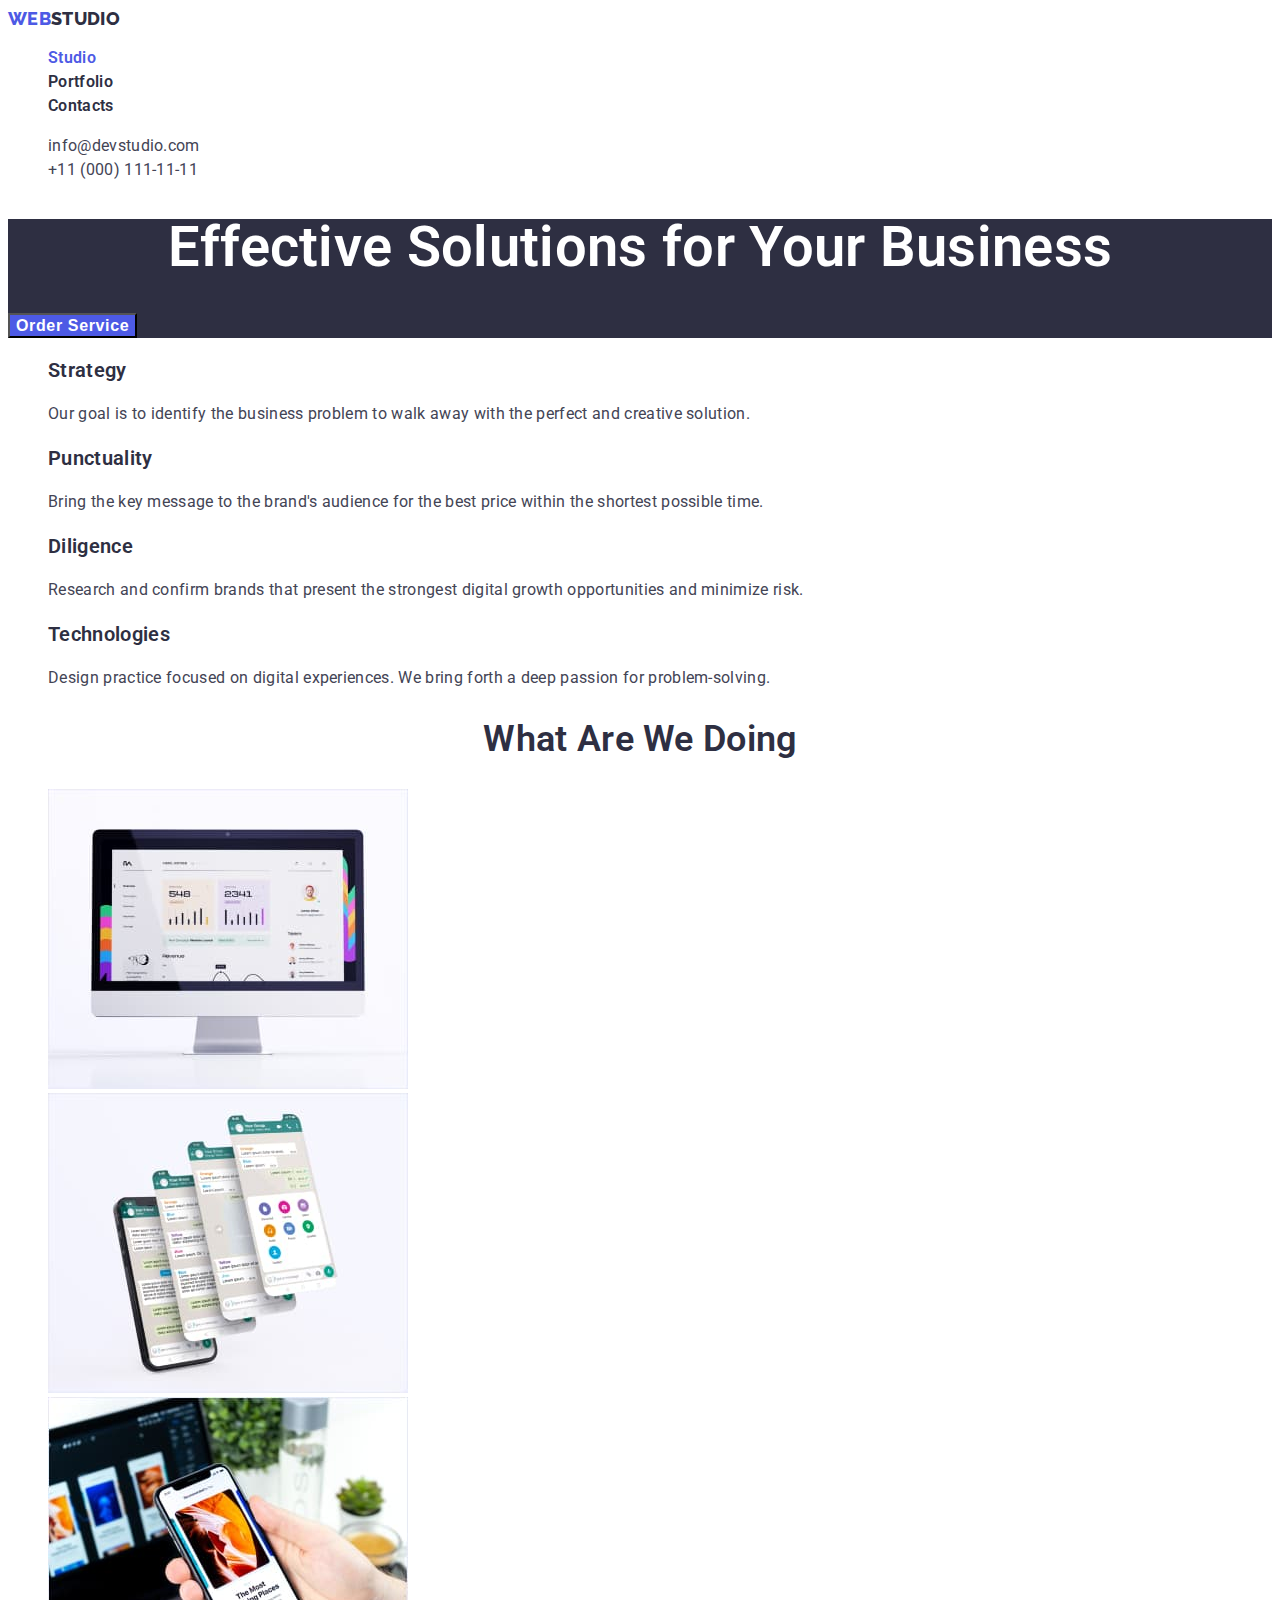
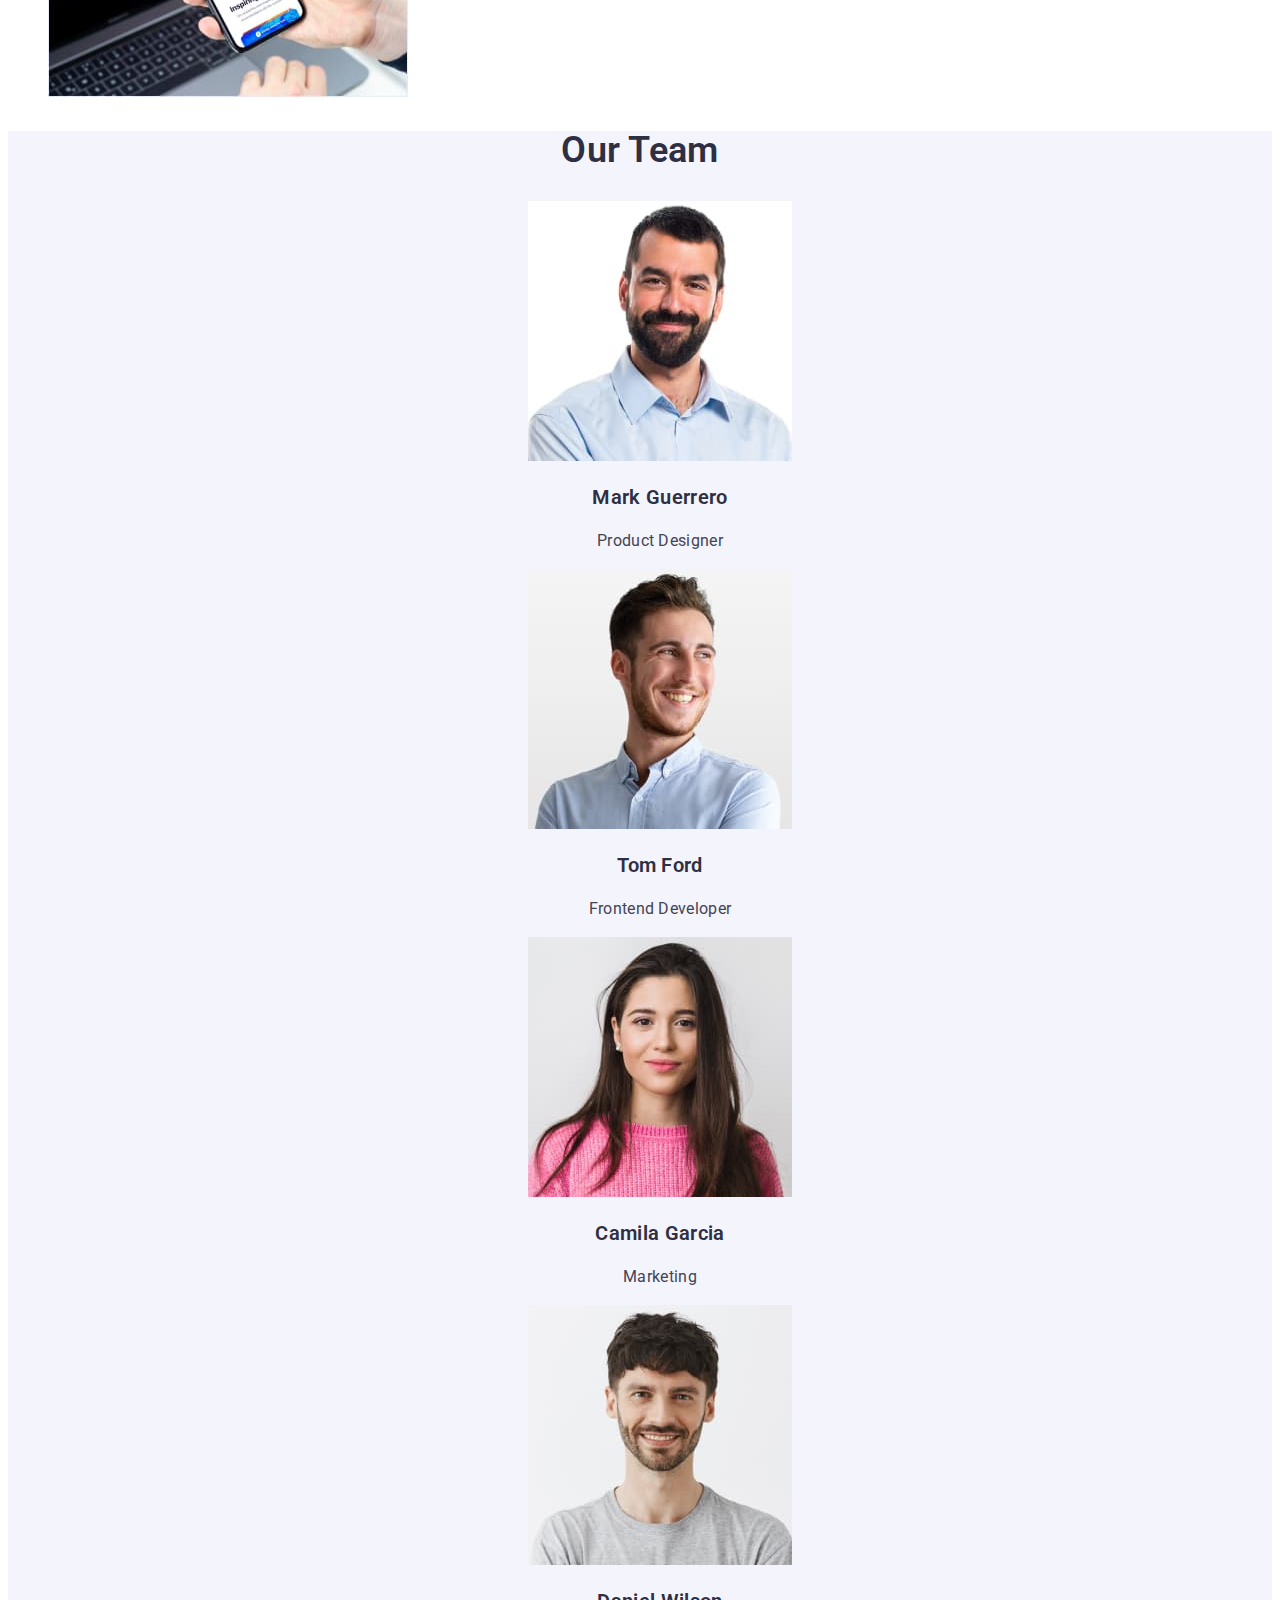
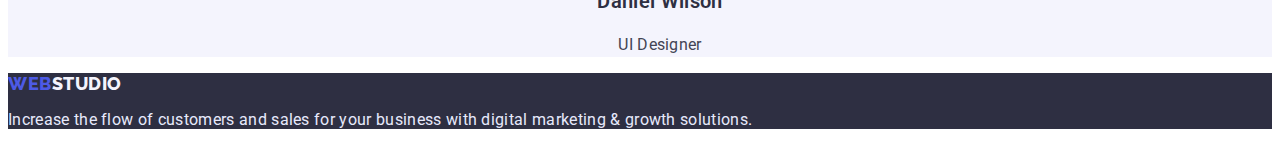
<file: index.html>
<!DOCTYPE html>
<html lang="en">
  <head>
    <meta charset="UTF-8" />
    <meta http-equiv="X-UA-Compatible" content="IE=edge" />
    <meta name="viewport" content="width=device-width, initial-scale=1.0" />
    <title>Document</title>
    <link rel="preconnect" href="https://fonts.googleapis.com" />
    <link rel="preconnect" href="https://fonts.gstatic.com" crossorigin />
    <link
      href="https://fonts.googleapis.com/css2?family=Raleway:wght@800&family=Roboto:wght@400;500;700;900&display=swap"
      rel="stylesheet"
    />
    <link rel="stylesheet" href="./css/styles.css" />
  </head>
  <body>
    <header>
      <nav>
        <a class="logo-studio" href="./index.html">
          <span class="logo">WEB</span>STUDIO</a
        >
        <ul class="site-nav list">
          <li><a href="./index.html" class="link-current">Studio</a></li>
          <li><a href="./portfolio.html" class="link">Portfolio</a></li>
          <li><a href="" class="link">Contacts</a></li>
        </ul>
      </nav>
      <ul class="list-adress list">
        <li class="conect">
          <a class="connect-link" href="mailto:info@devstudio.com"
            >info@devstudio.com</a
          >
        </li>
        <li class="conect">
          <a class="connect-link" href="tel:+11(000)111-11-11"
            >+11 (000) 111-11-11</a
          >
        </li>
      </ul>
    </header>
    <main>
      <section class="hero">
        <h1 class="hero-title">Effective Solutions for Your Business</h1>
        <button type="button" class="button">Order Service</button>
      </section>
      <section class="section">
        <h2 class="visually-hidden">Our features</h2>
        <ul class="feature-list list">
          <li>
            <h3 class="title">Strategy</h3>
            <p class="title-text">
              Our goal is to identify the business problem to walk away with the
              perfect and creative solution.
            </p>
          </li>
          <li>
            <h3 class="title">Punctuality</h3>
            <p class="title-text">
              Bring the key message to the brand's audience for the best price
              within the shortest possible time.
            </p>
          </li>
          <li>
            <h3 class="title">Diligence</h3>
            <p class="title-text">
              Research and confirm brands that present the strongest digital
              growth opportunities and minimize risk.
            </p>
          </li>
          <li>
            <h3 class="title">Technologies</h3>
            <p class="title-text">
              Design practice focused on digital experiences. We bring forth a
              deep passion for problem-solving.
            </p>
          </li>
        </ul>
      </section>
      <section class="section">
        <h2 class="section-title">What are we doing</h2>
        <ul class="work-list list">
          <li>
            <img src="./image/computer.jpg" alt="" width="360" />
          </li>
          <li>
            <img
              src="./image/smart-screen.jpg"
              alt="mobile phone with different screens"
              width="360"
            />
          </li>
          <li>
            <img src="./image/smart-hand.jpg" alt="" width="360" />
          </li>
        </ul>
      </section>
      <section class="section team">
        <h2 class="section-title">Our team</h2>
        <ul class="team-list list">
          <li>
            <img
              src="./image/Mark-Guerrero.jpg"
              alt="Mark Guerrero"
              width="264"
            />

            <h3 class="title">Mark Guerrero</h3>
            <p class="team-text">Product Designer</p>
          </li>
          <li>
            <img src="./image/Tom-Ford.jpg" alt="Tom Ford" width="264" />

            <h3 class="title">Tom Ford</h3>
            <p class="team-text">Frontend Developer</p>
          </li>
          <li>
            <img
              src="./image/Camila-Garcia.jpg"
              alt="Camila Garcia"
              width="264"
            />

            <h3 class="title">Camila Garcia</h3>
            <p class="team-text">Marketing</p>
          </li>
          <li>
            <img
              src="./image/Daniel-Wilson.jpg"
              alt="Daniel Wilson"
              width="264"
            />

            <h3 class="title">Daniel Wilson</h3>
            <p class="team-text">UI Designer</p>
          </li>
        </ul>
      </section>
    </main>
    <footer class="footer-elements">
      <a class="studio-footer" href="#">
        <span class="logo">Web</span>Studio
      </a>
      <p class="footer-text">
        Increase the flow of customers and sales for your business with digital
        marketing & growth solutions.
      </p>
    </footer>
  </body>
</html>
</file>
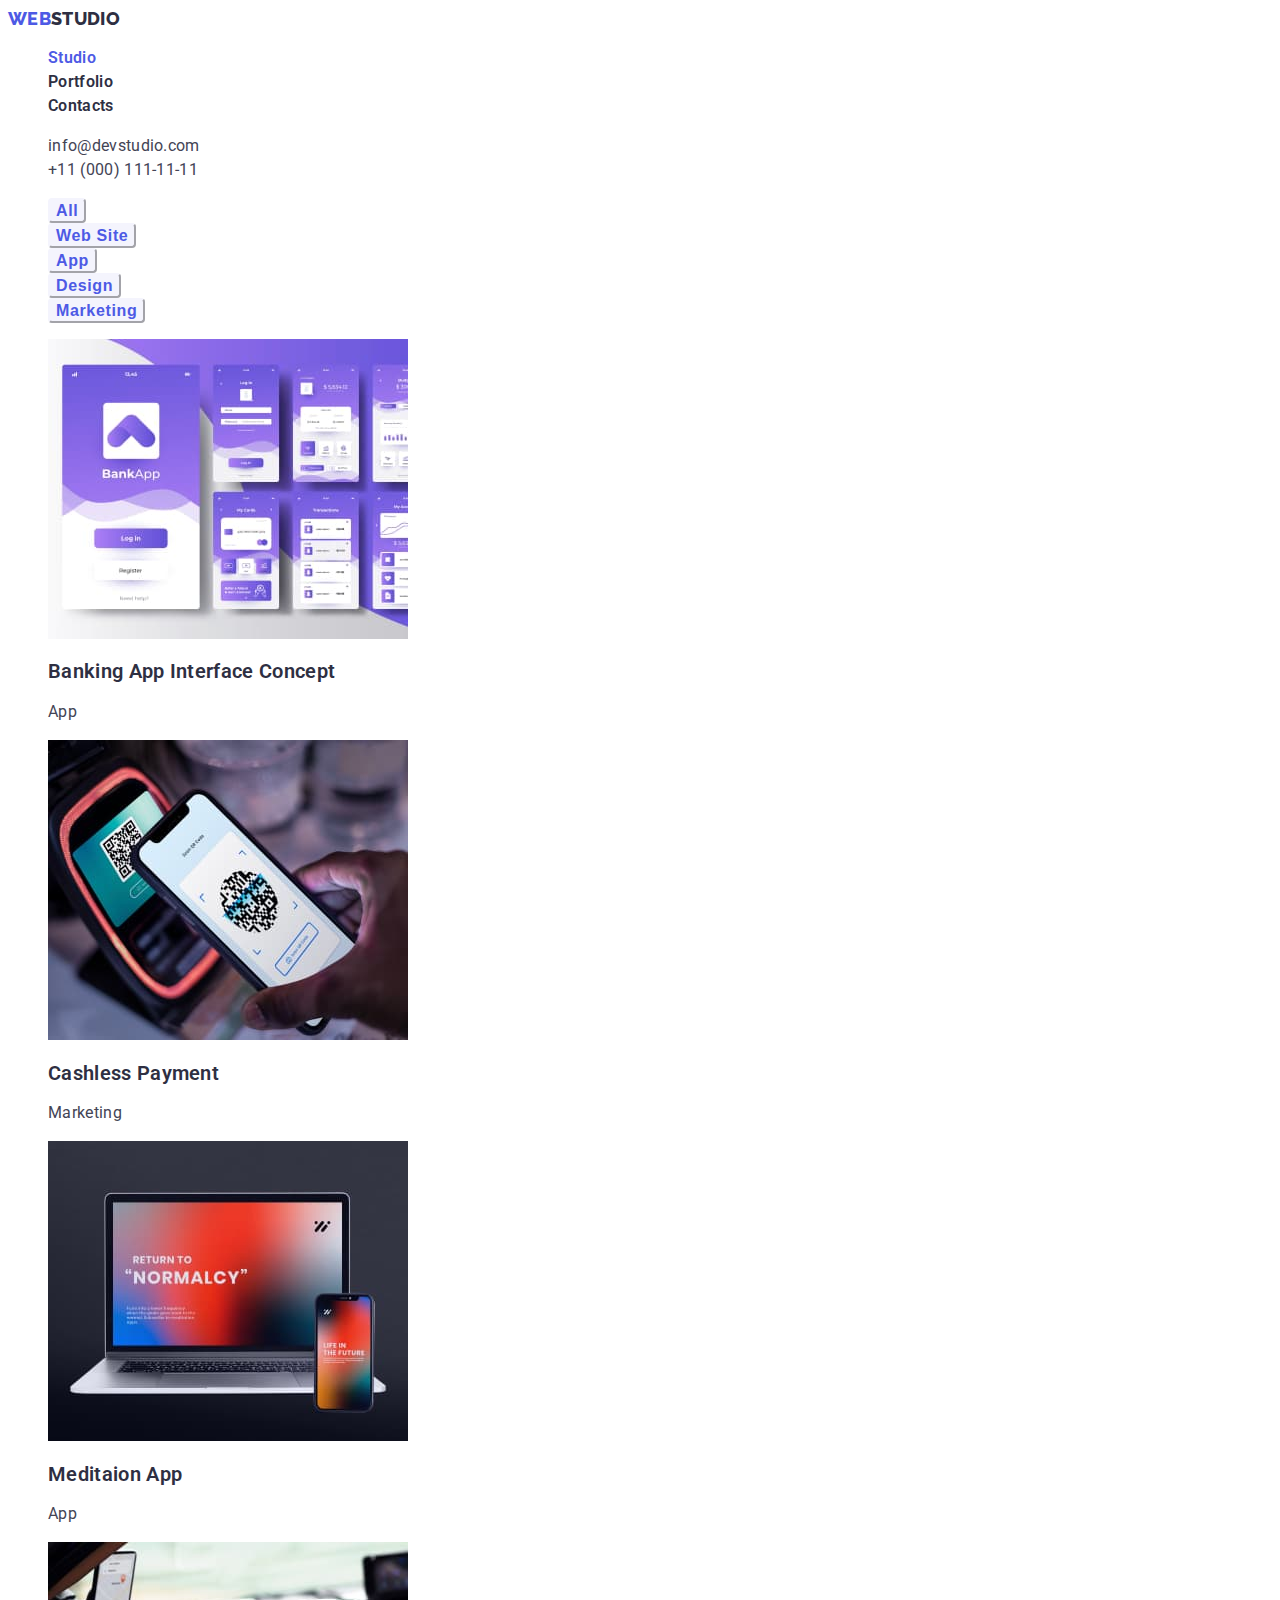
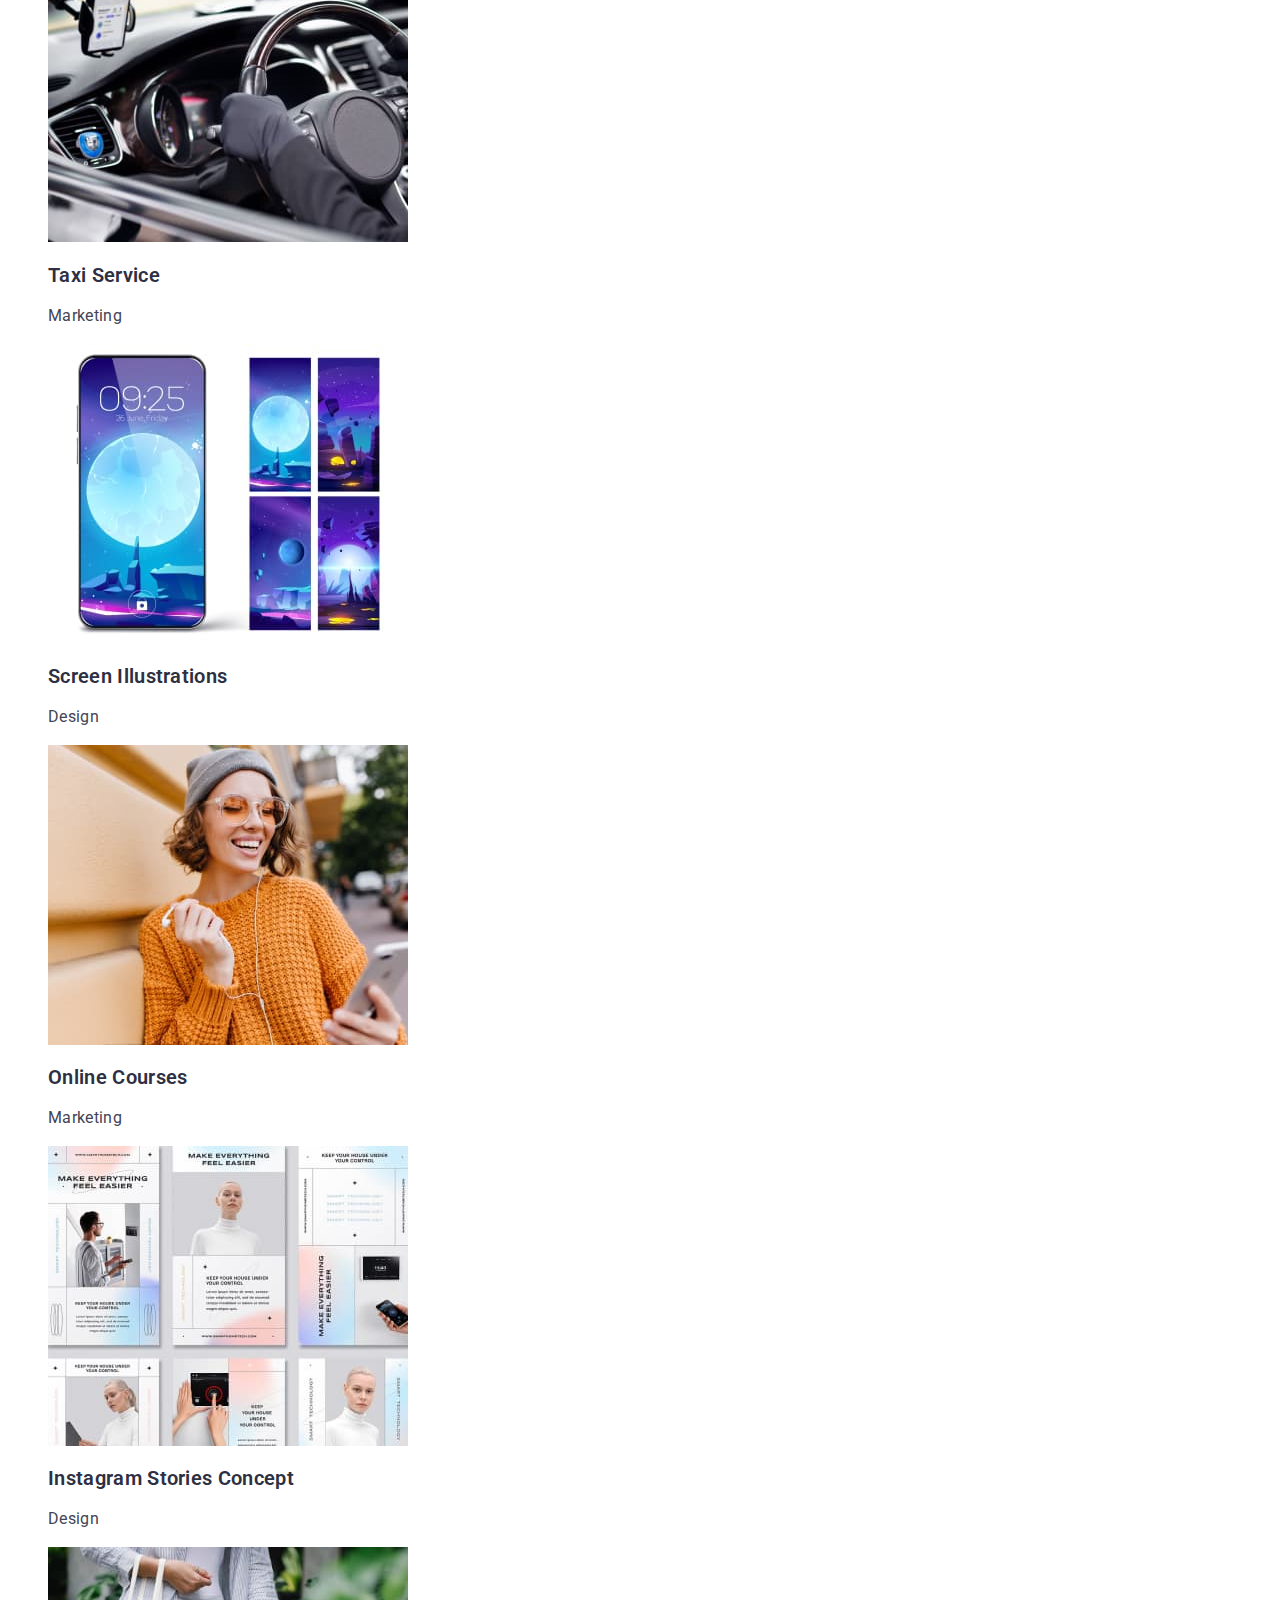
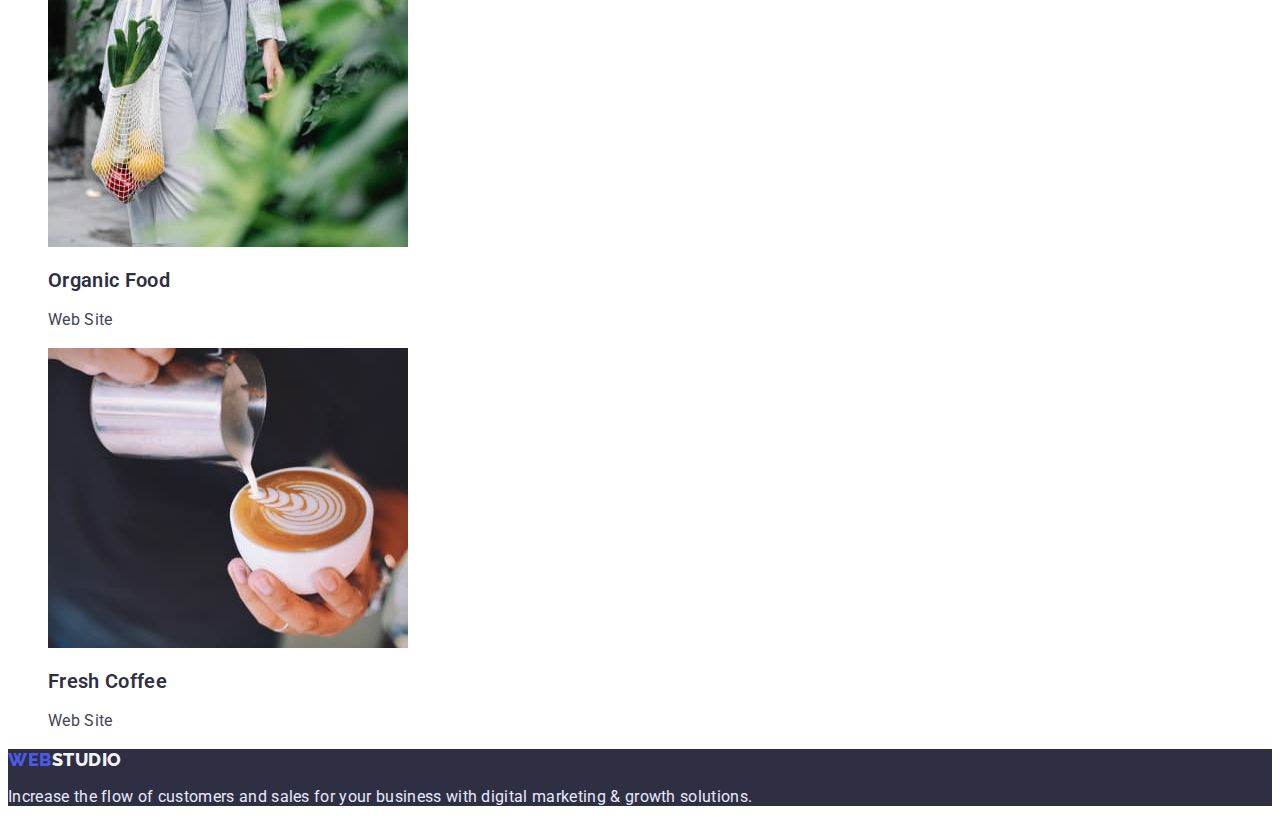
<file: portfolio.html>
<!DOCTYPE html>
<html lang="en">
  <head>
    <meta charset="UTF-8" />
    <meta http-equiv="X-UA-Compatible" content="IE=edge" />
    <meta name="viewport" content="width=device-width, initial-scale=1.0" />
    <title>Document</title>
    <link rel="preconnect" href="https://fonts.googleapis.com" />
    <link rel="preconnect" href="https://fonts.gstatic.com" crossorigin />
    <link
      href="https://fonts.googleapis.com/css2?family=Raleway:wght@800&family=Roboto:wght@400;500;700;900&display=swap"
      rel="stylesheet"
    />
    <link rel="stylesheet" href="./css/styles.css" />
  </head>
  <body>
    <header>
      <nav>
        <a class="logo-studio" href="./index.html">
          <span class="logo">WEB</span>STUDIO</a
        >
        <ul class="site-nav list">
          <li><a href="./index.html" class="link-current">Studio</a></li>
          <li><a href="./portfolio.html" class="link">Portfolio</a></li>
          <li><a href="" class="link">Contacts</a></li>
        </ul>
      </nav>
      <ul class="list-adress list">
        <li class="conect">
          <a class="connect-link" href="mailto:info@devstudio.com"
            >info@devstudio.com</a
          >
        </li>
        <li class="conect">
          <a class="connect-link" href="tel:+11(000)111-11-11"
            >+11 (000) 111-11-11</a
          >
        </li>
      </ul>
    </header>
    <main>
      <section>
        <h1 class="visually-hidden">Our works</h1>
        <ul class="filters list">
          <li class="title">
            <button class="btn" type="button">All</button>
          </li>
          <li class="title">
            <button class="btn" type="button">Web Site</button>
          </li>
          <li class="title">
            <button class="btn" type="button">App</button>
          </li>
          <li class="title">
            <button class="btn" type="button">Design</button>
          </li>
          <li class="title">
            <button class="btn" type="button">Marketing</button>
          </li>
        </ul>
        <ul class="project-list list">
          <li>
            <a class="project-link link" href="#">
              <img
                src="./image/banking-app-interface-concept.jpg"
                alt="banking app interface"
                width="360"
              />
              <h2 class="title">Banking App Interface Concept</h2>
              <p class="text">App</p>
            </a>
          </li>
          <li>
            <a class="project-link link" href="#">
              <img
                src="./image/cashless-payment.jpg"
                alt="payment with
              smartphone"
                width="360"
              />
              <h2 class="title">Cashless Payment</h2>
              <p class="text">Marketing</p>
            </a>
          </li>
          <li>
            <a class="project-link link" href="#">
              <img
                src="image/meditaion-app.jpg"
                alt="monitor and smartphone screens"
                width="360"
              />
              <h2 class="title">Meditaion App</h2>
              <p class="text link">App</p>
            </a>
          </li>
          <li>
            <a class="project-link link" href="#">
              <img
                src="./image/taxi-service.jpg"
                alt="man driving a car"
                width="360"
              />
              <h2 class="title">Taxi Service</h2>
              <p class="text">Marketing</p>
            </a>
          </li>
          <li>
            <a class="project-link link" href="#">
              <img
                src="./image/screen-illustrations.jpg"
                alt="screen illustrations"
                width="360"
              />
              <h2 class="title">Screen Illustrations</h2>
              <p class="text">Design</p>
            </a>
          </li>
          <li>
            <a class="project-link link" href="#">
              <img
                src="image/online-courses.jpg"
                alt="woman with smartphone"
                width="360"
              />
              <h2 class="title">Online Courses</h2>
              <p class="text">Marketing</p>
            </a>
          </li>
          <li>
            <a class="project-link link" href="#">
              <img
                src="./image/instagram-stories-concept.jpg"
                alt="instagram concept"
                width="360"
              />
              <h2 class="title">Instagram Stories Concept</h2>
              <p class="text">Design</p>
            </a>
          </li>
          <li>
            <a class="project-link link" href="#">
              <img
                src="./image/organic-food.jpg"
                alt="green food"
                width="360"
              />
              <h2 class="title">Organic Food</h2>
              <p class="text">Web Site</p>
            </a>
          </li>
          <li>
            <a class="project-link link" href="#">
              <img
                src="./image/fresh-coffee.jpg"
                alt="a cup of coffee"
                width="360"
              />
              <h2 class="title">Fresh Coffee</h2>
              <p class="text">Web Site</p>
            </a>
          </li>
        </ul>
      </section>
    </main>
    <footer class="footer-elements">
      <a class="studio-footer" href="#">
        <span class="logo">Web</span>Studio
      </a>
      <p class="footer-text">
        Increase the flow of customers and sales for your business with digital
        marketing & growth solutions.
      </p>
    </footer>
  </body>
</html>
</file>
<file: css/styles.css>
:root {
    --primary-text-color:#434455;
    --title-text-color:#2E2F42;
    --accent:#E7E9FC;
    --hover: #4D5AE5;
    --pr-white-color: #ffffff;
    --cloud-color: #F4F4FD;
   
}
body {
    background-color: var(--pr-white-color) ;
    color: var(--primary-text-color);
    font-family: "Roboto", sans-serif;
    letter-spacing: 0.02em;
}
.logo {
    color: var(--hover);
    font-family: "Raleway", sans-serif;
    font-weight: 800;
    font-size: 18px;
    line-height:1.2;
    text-decoration: none;
}
.logo-studio {
    color: var(--title-text-color);
    font-family: "Raleway", sans-serif;
    font-weight: 800;
    font-size: 18px;
    line-height: 1.2;
    text-decoration: none;
}

.list {
    list-style: none;
}
.site-nav .link{
    color: var(--title-text-color);
    text-decoration: none;
}
.site-nav .link:hover,
.site-nav .link:focus {
    color: var(--hover);
}
.site-nav .link-current {
    color: var(--hover);
    text-decoration: none;
}
.site-nav {
    font-weight: 600;
    font-size: 16px;
    line-height: 1.5;
}
.list-adress .connect-link {
    color: var(--primary-text-color);
    font-weight: 400;
    font-size: 16px;
    line-height: 1.5;
    text-decoration: none;
}
.connect-link:hover,
.conect-link:focus {
    color: var(--hover);
}
.hero {
    background-color: var(--title-text-color);
}
.hero-title {
    color:#FFFFFF
}
.hero-title {
    font-weight: 600;
    font-size: 56px;
    line-height: 1;
    text-align: center;
}
.visually-hidden {
    position: absolute;
    white-space: nowrap;
    width: 1px;
    height: 1px;
    overflow: hidden;
    border: 0;
    padding: 0;
    clip: rect(0 0 0 0);
    clip-path: inset(50%);
    margin: -1px;
}
.section-title {
    color: var(--title-text-color);
    font-weight:600;
    font-size:36px;
    line-height:1.1;
    text-align: center;
    text-transform: capitalize;
}
.team {
    background-color: var(--cloud-color);
}
.feature-list .title, 
.team-list .title {
    color: var(--title-text-color);
    font-weight: 600;
    font-size: 20px;
    line-height: 1.2;
}
.team-list {
    text-align: center;
    text-transform: capitalize;
}
.button {
    color: var(--pr-white-color) ;
    background-color: var(--hover) ;
    font-weight: 600;
    font-size: 16px;
    line-height: 1.2;
    letter-spacing: 0.04em;
    cursor: pointer;
}
.button:hover,
.button:focus {
    background-color: #404BBF;
}
.title-text, .team-text {
    font-weight:400;
    font-size: 16px; 
    line-height: 1.5; 
}
.studio-footer {
    color: var(--cloud-color);
    background-color: var(--title-text-color);
    font-family: 'Raleway';
    font-weight: 800;
    font-size: 18px;
    line-height: 1.16;
    letter-spacing: 0.03em;
    text-transform: uppercase;
    text-decoration: none;
}
.footer-elements {
    background-color: var(--title-text-color);
}
.footer-text {
    color: var(--accent);
    background-color: var(--title-text-color);
}

        /* PORTFOLIO */


.btn:hover,
.btn:focus {
    color: var(--pr-white-color);
    background-color: var(--hover);
    cursor: pointer;
}
.btn {
    color:var(--hover);
    background-color: var(--cloud-color);
    font-weight: 600;
    font-size: 16px;
    line-height: 1.19;
    letter-spacing: 0.04em;
    cursor: pointer;
    border-radius: 4px;
    border-color: var(--cloud-color);
}
.project-list .title {
    color: var(--title-text-color);
    font-family: inherit;
    font-weight: 600;
    font-size: 20px;
    line-height: 1.2;
}
.project-list .title:hover,
.project-list .title:focus {
    color: var(--hover);
}
.project-link .text {
    color: var(--primary-text-color);
    font-weight: 400;
    font-size: 16px;
    line-height: 1.5;
}

.link {
    text-decoration: none;
}
</file>
